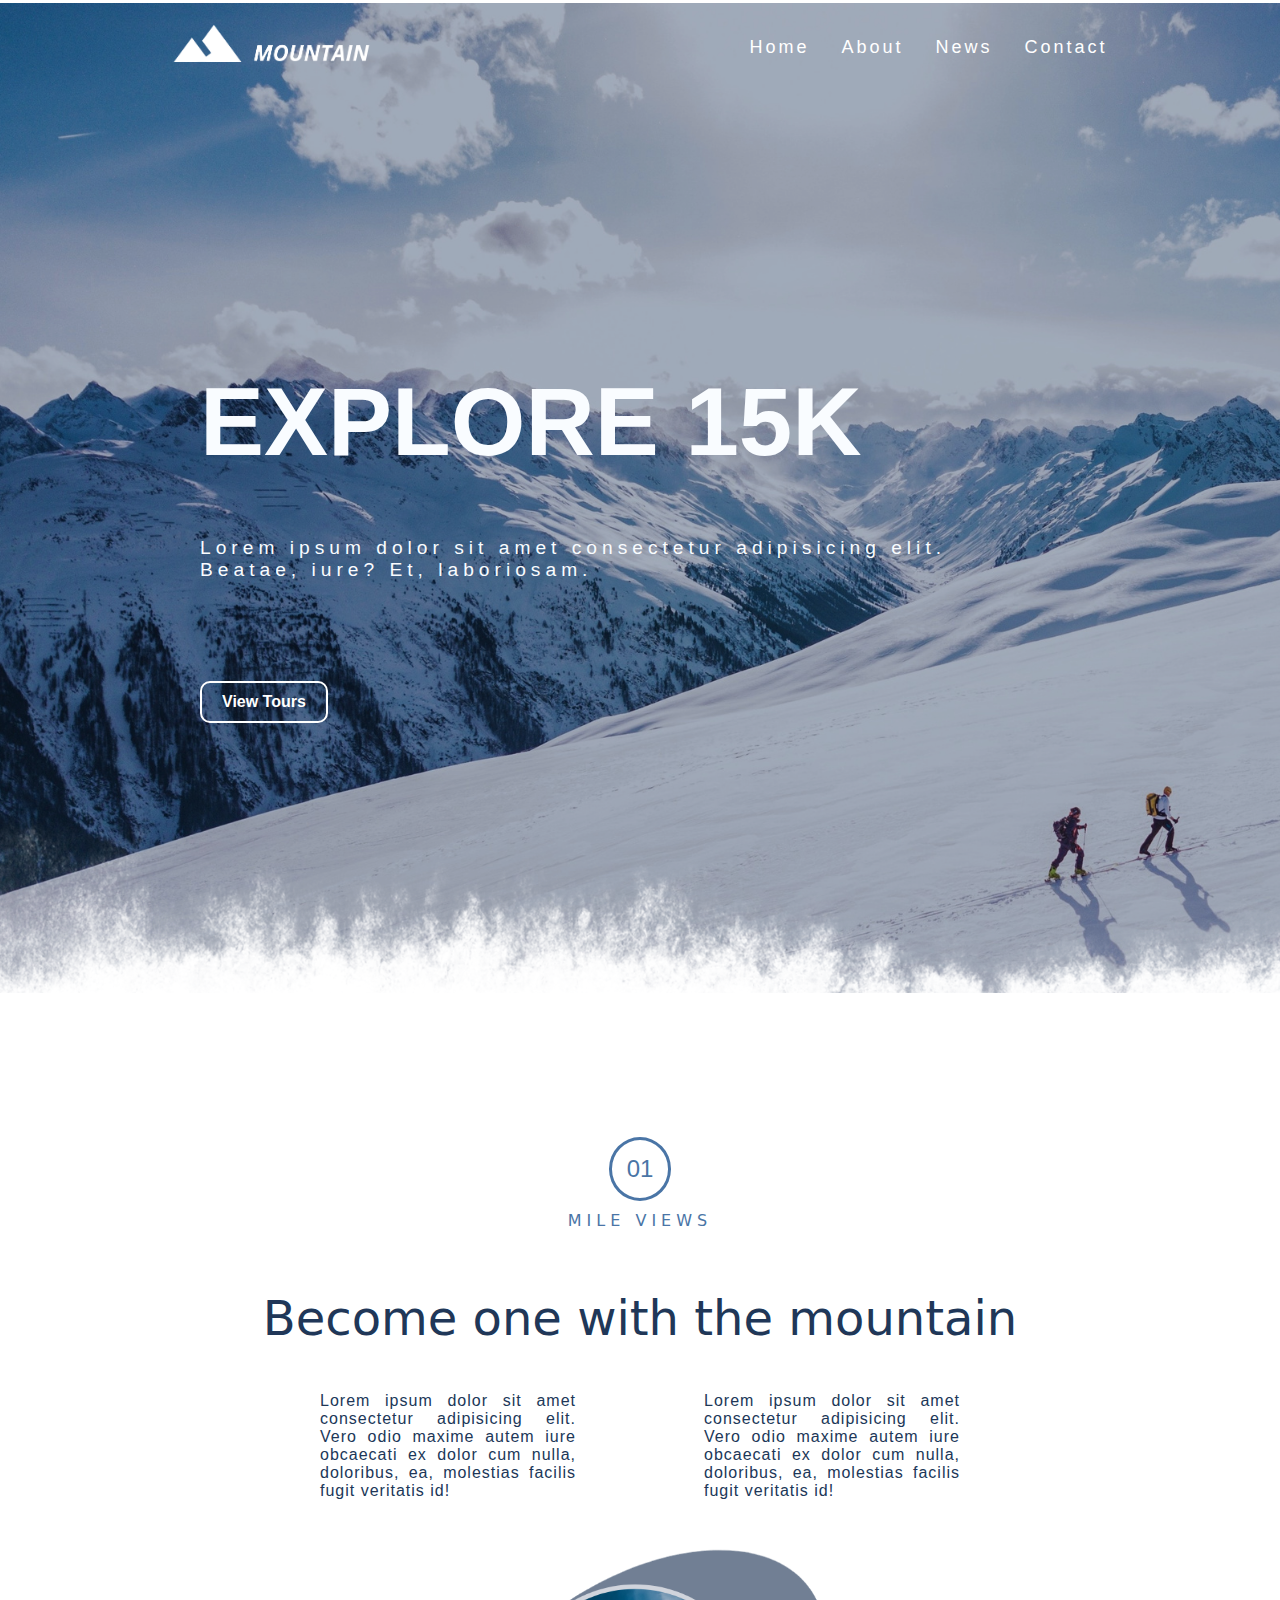
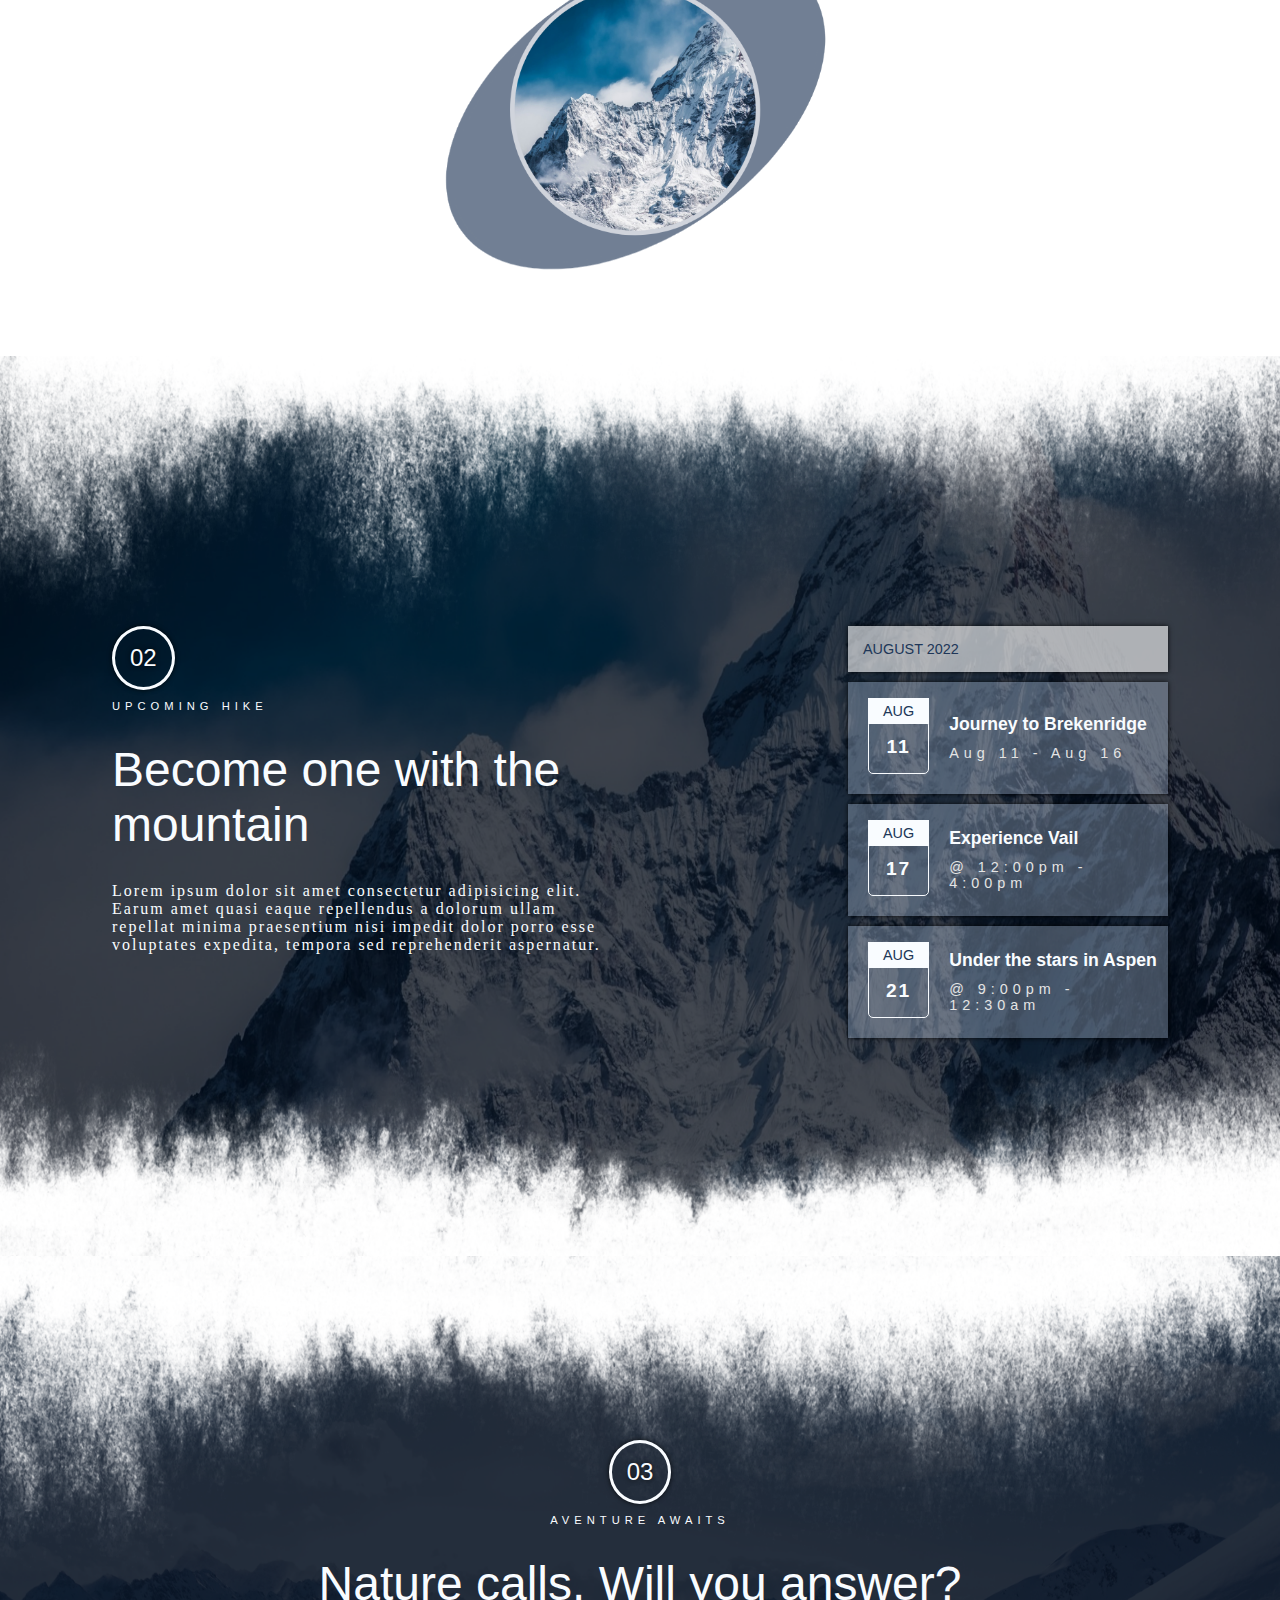
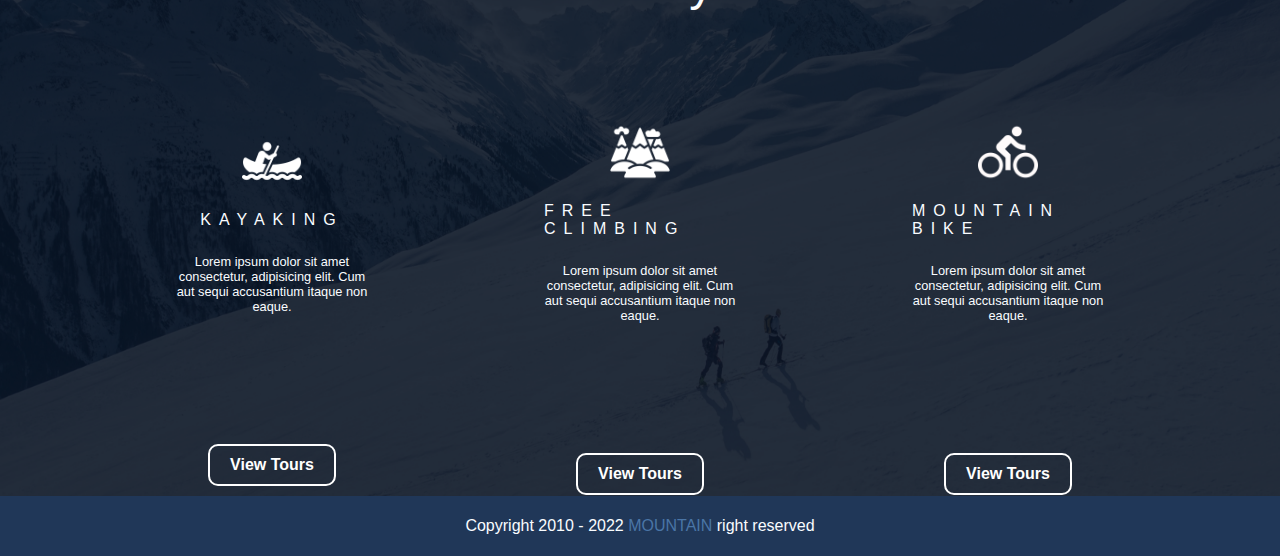
<file: sad/index.html>
<!DOCTYPE html>
<html lang="en">
<head>
    <meta charset="UTF-8">
    <meta http-equiv="X-UA-Compatible" content="IE=edge">
    <meta name="viewport" content="width=device-width, initial-scale=1.0">
    <title>Landing Page Responsivo</title>
    <link rel="stylesheet" href="style.css">
</head>
<body>
    <!------------- NAVBAR ------------->

    <header>
        <nav>
            <div class="logo">
                <img src="./image/logo.png" alt="">
            </div>
            <ul class="navbar">
                <li><a href="#home">Home</a></li>
                <li><a href="#about">About</a></li>
                <li><a href="#news">News</a></li>
                <li><a href="#contact">Contact</a></li>
            </ul>
        </nav>
    </header>

    <!------------- MAIN ------------->
    <main id="home">
        <div class="container">
            <div class="content">
                <h1>Explore 15k</h1>
                <p>Lorem ipsum dolor sit amet consectetur adipisicing elit. Beatae, iure? Et, laboriosam.</p> 
                <button href="#news">View Tours</button>
            </div>
        </div>
    </main>

    <section id="about">
        <div class="container">
            <h2>01</h2>
            <p>mile views</p>
            <h1>Become one with the mountain</h1>
            <div class="call">
                <div class="left">
                    Lorem ipsum dolor sit amet consectetur adipisicing elit. 
                    Vero odio maxime autem iure obcaecati ex dolor 
                    cum nulla, doloribus, ea, molestias facilis fugit veritatis id!
                </div>
                <div class="right">
                    Lorem ipsum dolor sit amet consectetur adipisicing elit. 
                    Vero odio maxime autem iure obcaecati ex dolor 
                    cum nulla, doloribus, ea, molestias facilis fugit veritatis id!
                </div>
            </div>
            <img src="./image/bg-2.png" alt="">
        </div>
    </section>

    <section id="news">
        <div class="container">
        <div class="left">
        <h2>02</h2>
        <p>upcoming hike</p>
        <h1>Become one with the mountain</h1>
        <span>Lorem ipsum dolor sit amet consectetur adipisicing elit. Earum amet 
        quasi eaque repellendus a dolorum ullam repellat minima praesentium 
        nisi impedit dolor porro esse voluptates expedita, tempora sed reprehenderit aspernatur.
        </span>
        </div>
        <div class="right">
            <h3>August 2022</h3>
            <div class="box">
                <div class="data">
                    <span>AUG</span>
                    <p>11</p>
                </div>
                <div class="info">
                    <span>Journey to Brekenridge</span>
                    <p>Aug 11 - Aug 16</p>
                </div>
            </div>
            <div class="box">
                <div class="data">
                    <span>AUG</span>
                    <p>17</p>
                </div>
                <div class="info">
                    <span>Experience Vail</span>
                    <p>@ 12:00pm - 4:00pm</p>
                </div>
            </div>
            <div class="box">
                <div class="data">
                    <span>AUG</span>
                    <p>21</p>
                </div>
                <div class="info">
                    <span>Under the stars in Aspen</span>
                    <p>@ 9:00pm - 12:30am</p>
                </div>
            </div>
        </div>
    </div>
    </section>

    <section id="contact">
        <div class="container">
            <div class="center">
                <h2>03</h2>
                <p>aventure awaits</p>
                <h1>Nature calls. Will you answer?</h1>
            </div>
            <div class="card">
                <div class="box">
                    <img src="./image/canoa.png" alt="">
                    <h3>Kayaking</h3>
                    <p>Lorem ipsum dolor sit amet consectetur, 
                    adipisicing elit. Cum aut sequi accusantium itaque non eaque.</p>
                    <button>View Tours</button>
                </div>
                <div class="box">
                    <img src="./image/mountain.png" alt="">
                    <h3>Free climbing</h3>
                    <p>Lorem ipsum dolor sit amet consectetur, 
                    adipisicing elit. Cum aut sequi accusantium itaque non eaque.</p>
                    <button>View Tours</button>
                </div>
                <div class="box">
                    <img src="./image/bike.png" alt="">
                    <h3>Mountain bike</h3>
                    <p>Lorem ipsum dolor sit amet consectetur, 
                    adipisicing elit. Cum aut sequi accusantium itaque non eaque.</p>
                    <button>View Tours</button>
                </div>
            </div>
        </div>
    </section>

    <footer>
        <span>Copyright 2010 - 2022 <a href="#"> MOUNTAIN </a> right reserved</span>
    </footer>

</body>
</html>
</file>
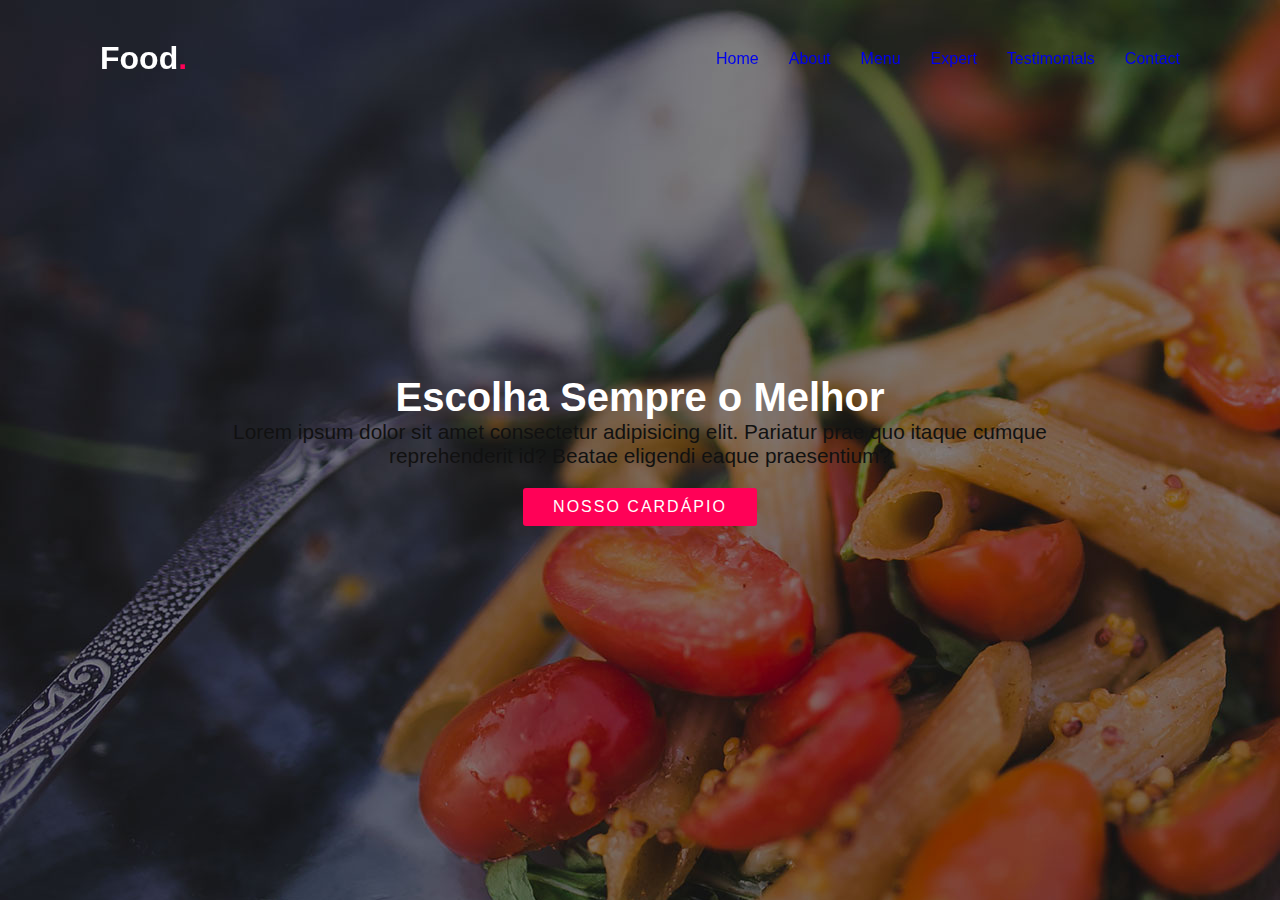
<file: site-responsivo/index.html>
<!DOCTYPE html>
<html lang="en">
<head>
    <meta charset="UTF-8">
    <meta http-equiv="X-UA-Compatible" content="IE=edge">
    <meta name="viewport" content="width=device-width, initial-scale=1.0">
    <title>Site Responsivo Completo</title>
    <link rel="stylesheet" href="style.css">
</head>
<body>
    <header>
        <a href="#" class="logo">Food<span>.</span></a>
        <ul class="navigation">
            <li><a href="#banner">Home</a></li>
            <li><a href="#about">About</a></li>
            <li><a href="#menu">Menu</a></li>
            <li><a href="#expert">Expert</a></li>
            <li><a href="#testimonials">Testimonials</a></li>
            <li><a href="#contact">Contact</a></li>
        </ul>
    </header>
    <section class="banner" id="banner">
        <div class="content">
            <h2>Escolha Sempre o Melhor</h2>
            <p>Lorem ipsum dolor sit amet consectetur adipisicing elit. Pariatur prae quo itaque cumque reprehenderit id? Beatae eligendi eaque praesentium?</p>
            <a href="#" class="btn">Nosso Cardápio</a>
        </div>
    </section>
</body>
</html>
</file>
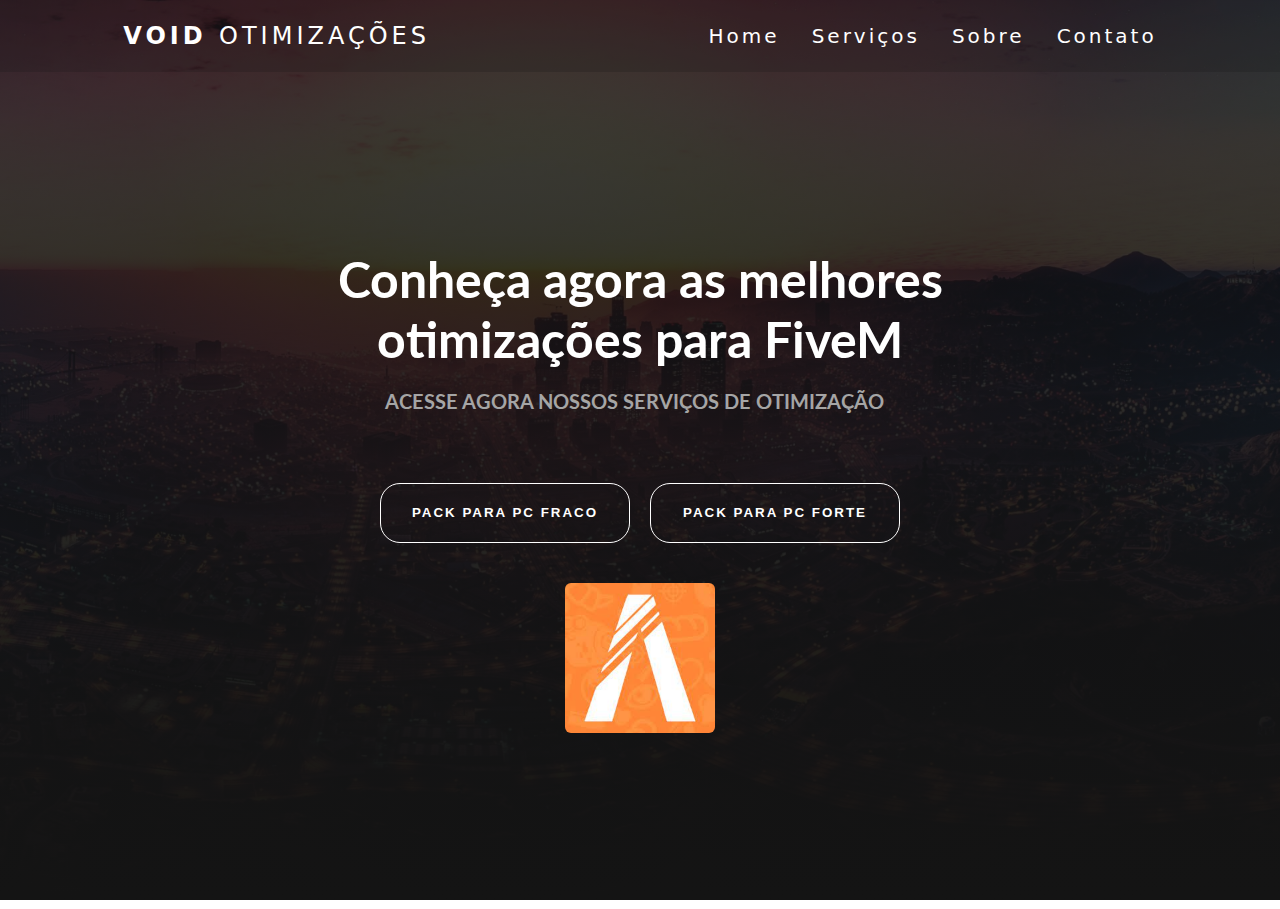
<file: teste-navbar/index.html>
<!DOCTYPE html>
<html lang="pt-br">
<head>
    <meta charset="UTF-8">
    <meta http-equiv="X-UA-Compatible" content="IE=edge">
    <meta name="viewport" content="width=device-width, initial-scale=1.0">
    <title>Void Otimizações</title>
    <link rel="stylesheet" href="style.css">
</head>
<body>
    <!-- Navbar -->
    <header>
        <nav>
            <a href="#" class="logo"><span>Void </span>Otimizações</a>
            <ul class="navbar">
                <li><a href="#">Home</a></li>
                <li><a href="#">Serviços</a></li>
                <li><a href="#">Sobre</a></li>
                <li><a href="#">Contato</a></li>
            </ul>
        </nav>
    </header>

    <main>
        <div class="main-content">
            <h1 class="primary-text">Conheça agora as melhores otimizações para FiveM</h1>
            <h2 class="second-text">ACESSE AGORA NOSSOS SERVIÇOS DE OTIMIZAÇÃO</h2>
            <div class="btns">
                <button class="btn-fraco">Pack para pc fraco</button>
                <button class="btn-forte">Pack para pc forte</button>
            </div>
            <div class="fivem">
                <img src="./img/img2.jpg" alt="FiveM">
            </div>
        </div>
    </main>  
</body>
</html>
</file>
<file: sad/style.css>
* {
    margin: 0;
    padding: 0;
    box-sizing: border-box;
    font-family: 'Poppins', sans-serif;
}

body {
    width: 100%;
    height: 100vh;
    overflow: auto;
}

header .logo img {
    position: relative;
    width: 200px;
    height: 100%;
    margin-top: 24px;
    z-index: 9;
}

nav {
    position: relative;
    display: flex;
    justify-content: space-around;
    align-items: center;
    font-family: system-ui, -apple-system, Helvetica, Arial, Helvetica, sans-serif;
    background: transparent;
    z-index: 9;
}

.navbar {
    list-style: none;
    display: flex;
}

.navbar li {
    letter-spacing: 3px;
    margin-left: 32px;
    margin-top: 30px;
}

.navbar li a {
    color: white;
    text-decoration: none;
    font-size: 18px;
    transition: all 0.15s ease-out;
}

.navbar li a:hover {
    opacity: 0.7;
    letter-spacing: 5px;
}

/* MAIN */

#home .container {
    position: relative;
    width: 100%;
    height: 110vh;
    bottom: 6.9vh;
    background: url(./image/bg-1.png);
    background-size: no-repeat center center;
}

#home .container .content {
    width: 80%;
    height: 80vh;
    display: flex;
    align-items: flex-start;
    justify-content: flex-end;
    flex-direction: column;
    margin-left: 200px;
}

#home .container .content h1 {
    color: #f9fcff;
    font-size: 6rem;
    text-transform: uppercase;
    
}

#home .container .content p {
    width: 800px;
    color: #f9fcff;
    font-size: 1.2rem;
    letter-spacing: 5px;
    margin-top: 60px;
    
}

#home .container .content button {
    margin-top: 100px;
    padding: 10px 20px;
    font-weight: 600;
    color: #fff;
    border: none;
    cursor: pointer;
    font-size: 1rem;
    background: transparent;
    border: 2px solid white;
    border-radius: 10px;
    transition: all 0.15s ease-in;
}

#home .container .content button:hover {
    background: white;
    color: #4a75a6;
    border-radius: 10px;
    letter-spacing: 3px;
}

/* ABOUT */

#about .container {
    width: 100%;
    height: 100vh;
    display: flex;
    align-items: center;
    justify-content: center;
    flex-direction: column;
}

#about .container h2 {
    font-size: 1.5rem;
    font-weight: 400;
    padding: 15px;
    border: 3px solid #4a75a6;
    border-radius: 50%;
    color: #4a75a6;
}

#about .container p {
    margin-top: 10px;
    font-size: 1rem;
    text-transform: uppercase;
    letter-spacing: 5px;
    color: #4a75a6;
    font-family: system-ui, -apple-system, Helvetica, Arial, Helvetica, sans-serif;
}

#about .container h1 {
    margin-top: 60px;
    font-size: 3rem;
    font-weight: 400;
    color: rgb(32,55,88);
    font-family: system-ui, -apple-system, Helvetica, Arial, Helvetica, sans-serif;
}


#about .container .call {
    width: 50%;
    height: 200px;
    display: flex;
    justify-content: space-between;
    align-items: center;
}

#about .container .call .left,
#about .container .call .right {
    width: 40%;
    letter-spacing: 1px;
    font-size: 1rem;
    color: #203758;
    text-align: justify;
}

#about .container img {
    width: 400px;
    height: 350dpx;
}

/* NEWS */

#news .container {
    width: 100%;
    height: 100vh;
    background: url(./image/bg-3.png) no-repeat;
    background-size: 100% 100%;
    display: flex;
    justify-content: space-around;
    align-items: center;
}

#news .container .left {
    width: 40%;
    height: 40vh;
}

#news .container .left h2 {
    width: max-content;
    text-align: center;
    font-size: 1.5rem;
    font-weight: 400;
    padding: 15px;
    border: 3px solid #f9fcff;
    border-radius: 50%;
    color: #f9fcff;
    box-shadow: 0 0 5px rgba(0,0,0,0.8);
    text-shadow: 0 0 5px rgba(0,0,0,0.8);
}

#news .container .left p {
    margin-top: 10px;
    font-size: 0.7rem;
    text-transform: uppercase;
    letter-spacing: 5px;
    color: #f9fcff;
}

#news .container .left h1 {
    margin-top: 30px;
    margin-bottom: 30px;
    font-size: 3rem;
    font-weight: 400;
    color: #f9fcff;
}

#news .container .left span {
    font-family: tahoma;
    letter-spacing: 2px;
    font-size: 1rem;
    color: #f9fcff;
}

#news .container .right {
    width: 25%;
    height: 40vh;
}

#news .container .right h3 {
    background: rgba(255, 255, 255, 0.6);
    color: #203758;
    font-size: 0.9rem;
    font-weight: 500;
    padding: 15px;
    text-transform: uppercase;
    box-shadow: 0 0 5px rgba(0,0,0,0.8);
}

#news .container .right .box {
    display: flex;
    justify-content: flex-start;
    align-items: center;
    background: rgba(203,221,249,0.3);
    margin-top: 10px;
    box-shadow: 0 0 5px rgba(0,0,0,0.8);
}

#news .container .right .box .data {
    padding: 20px;
}

#news .container .right .box .data span {
    background: #f9fcff;
    padding: 5px 15px;
    color: #203758;
    font-size: 0.9rem;
}

#news .container .right .box .data p {
    padding: 15px;
    border: 1px solid #f9fcff;
    text-align: center;
    font-size: 1.2rem;
    font-weight: 600;
    letter-spacing: 2px;
    color: #f9fcff;
    border-radius: 5px;
}

#news .container .right .box .info span {
    color: #f9fcff;
    font-weight: 700;
    font-size: 1.1rem;
}

#news .container .right .box .info p {
    color: #e4e4e4;
    font-size: 0.9rem;
    letter-spacing: 5px;
    margin-top: 10px;
}

/* CONTACT */

#contact .container {
    width: 100%;
    height: 100vh;
    background: url(./image/bg-4.png) no-repeat;
    background-size: 100% 100%;
}

#contact .container .center {
    display: flex;
    justify-content: center;
    align-items: center;
    flex-direction: column;
    width: 100%;
    height: 60vh;
}

#contact .container .center h2 {
    font-size: 1.5rem;
    font-weight: 400;
    border: 3px solid #f9fcff;
    border-radius: 50%;
    color: #f9fcff;
    padding: 15px;
    box-shadow: 0 0 5px rgba(0,0,0,0.8);
    text-shadow: 0 0 5px rgba(0,0,0,0.8);
}

#contact .container .center p {
    margin-top: 10px;
    font-size: 0.7rem;
    text-transform: uppercase;
    letter-spacing: 5px;
    color: #f9fcff;
}

#contact .container .center h1 {
    margin-top: 30px;
    font-size: 3rem;
    font-weight: 400;
    color: #f9fcff;
}

#contact .container .card {
    width: 100%;
    height: 25vh;
    display: flex;
    justify-content: space-evenly;
}

#contact .container .card .box {
    width: 15%;
    height: 100%;
    display: flex;
    flex-direction: column;
    align-items: center;
    justify-content: center;
    margin-bottom: 60px;
}

#contact .container .card .box img {
    width: 60px;
    height: 60px;
    margin-bottom: 20px;
}

#contact .container .card .box h3 {
    color: #f9fcff;
    font-size: 1rem;
    font-weight: 500;
    letter-spacing: 8px;
    margin-bottom: 20px;
    text-transform: uppercase;
}

#contact .container .card .box p {
    color: #f9fcff;
    font-size: 0.8rem;
    text-align: center;
    margin-bottom: 30px;
    padding-top: 5px;
}

#contact .container .card .box button {
    margin-top: 100px;
    padding: 10px 20px;
    font-weight: 600;
    color: #fff;
    border: none;
    cursor: pointer;
    font-size: 1rem;
    background: transparent;
    border: 2px solid white;
    border-radius: 10px;
    transition: all 0.15s ease-in;
}

#contact .container .card .box button:hover {
    background: white;
    color: #4a75a6;
    border-radius: 10px;
}

/* FOOTER */

footer {
    width: 100%;
    height: 60px;
    background: #203758;
    text-align: center;
    position: relative;
    bottom: 60px;
}

footer span {
    line-height: 60px;
    color: #f9fcff;
}

footer a {
    text-decoration: none;
    color: #4a75a6;
}

/* RESPONSIVE */

@media screen and (max-width: 1060px) {
    #home .container {
        background-size: cover;
    }
    #home .container .content {
        width: 100%;
        height: 100vh;
        justify-content: center;
        align-items: center;
        margin-left: 0;
    }
}
</file>
<file: site-responsivo/style.css>
* {
    margin: 0;
    padding: 0;
    box-sizing: border-box;
    font-family: 'Poppins', sans-serif;
}

p {
    font-weight: 300;
    color: #111;
}

.banner {
    position: relative;
    width: 100%;
    min-height: 100vh;
    display: flex;
    justify-content: center;
    align-items: center;
    background: url(./images/bg.jpg);
}

.banner .content {
    max-width: 900px;
    text-align: center;
}

.banner .content h2 {
    font-size: 2.5em;
    color: #fff;
}

.banner .content p {
    font-size: 1.3em;
    color: #111;
}

.btn {
    font-size: 1em;
    color: #fff;
    background: #ff0157;
    display: inline-block;
    padding: 10px 30px;
    margin-top: 20px;
    text-transform: uppercase;
    text-decoration: none;
    letter-spacing: 2px;
    transition: 0.5s;
    border-radius: 3px;
}

.btn:hover {
    letter-spacing: 6px;
}

header {
    position: fixed;
    top: 0;
    left: 0;
    width: 100%;
    padding: 40px 100px;
    z-index: 10000;
    display: flex;
    justify-content: space-between;
    align-items: center;
    transition: 0.5s;
}
header .logo {
    color: #fff;
    font-weight: 700;
    font-size: 2em;
    text-decoration: none;
}

header .logo span {
    color: #ff0157;
}

header .navigation {
    position: relative;
    display: flex;
}

header .navigation li {
    list-style: none;
    margin-left: 30px;
}

header .navigation li a {
    text-decoration: none;
}
</file>
<file: teste-navbar/style.css>
@import url('https://fonts.googleapis.com/css2?family=Lato:wght@400;700&display=swap');

/* Zerando CSS */

* {
    margin: 0;
    padding: 0;
    box-sizing: border-box;
}

/* Fundo-tela */

html {
    width: 100vw;
    height: 100vh;
    font-size: 62.5%;
    color: white;
    font-family: 'Lato', sans-serif;
}

body {
    background: linear-gradient(rgba(17,17,17,0.8), rgba(20,20,20, 1)), url("./img/img.jpg");
    background-position: center center;
    height: 50vh;
    background-size: cover;
    background-position-y: 0px;
    background-repeat: no-repeat;
    overflow: hidden;
}

.fivem {
    display: flex;
    justify-content: center;
    align-items: center;
    margin-top: 40px;
}

.fivem img {
    width: 150px;
    height: 150px;
    border-radius: 6px;
}

/* Menu - Header - Navbar */

.logo {
    font-size: 24px;
    text-transform: uppercase;
    letter-spacing: 4px;
    color: white;
    text-decoration: none;
    transition: all 0.15s ease-in;
}

.logo span {
    font-weight: 700;
}

.logo:hover {
    opacity: 0.5;
}

.logo span:hover {
    opacity: 0.9;
}

nav {
    display: flex;
    justify-content: space-around;
    align-items: center;
    font-family: system-ui, -apple-system, Helvetica, Arial, Helvetica, sans-serif;
    background: rgba(22,22,22,0.2);
    height: 8vh;
}

.navbar {
    list-style: none;
    display: flex;
}

.navbar li {
    letter-spacing: 3px;
    margin-left: 32px;
    font-size: 20px;
}

.navbar li a {
    color: white;
    text-decoration: none;
    transition: all 0.2s ease-in-out;
}

.navbar li a:hover {
    opacity: 0.5;
}

/* Centro - Conteudo Principal */

main {
    height: 93vh;
    display: flex;
    justify-content: center;
    align-items: center;
}

.main-content {
    display: flex;
    flex-direction: column;
    justify-content: center;
}

/* Textos conteudo principal */

.primary-text {
    width: 850px;
    font-size: 5rem;
    margin-bottom: 2rem;
    text-align: center;
}

.second-text {
    margin-bottom: 7rem;
    margin-left: 17rem;
    font-size: 2rem;
    color: rgb(165,165,165);
    text-transform: uppercase;
}

/* Botões */

.btns {
    display: flex;
    justify-content: center;
    gap: 20px;
    transition: 0.4s;
}

.btns button {
    width: 250px;
    height: 60px;
    cursor: pointer;
    border: 1px solid white;
    color: white;
    text-transform: uppercase;
    background-color: transparent;
    font-weight: bold;
    letter-spacing: 0.2rem;
    border-radius: 20px;
    position: relative;
    transition: 0.5s;
}

.btns button:hover {
    letter-spacing: 0.5rem;
}
</file>
